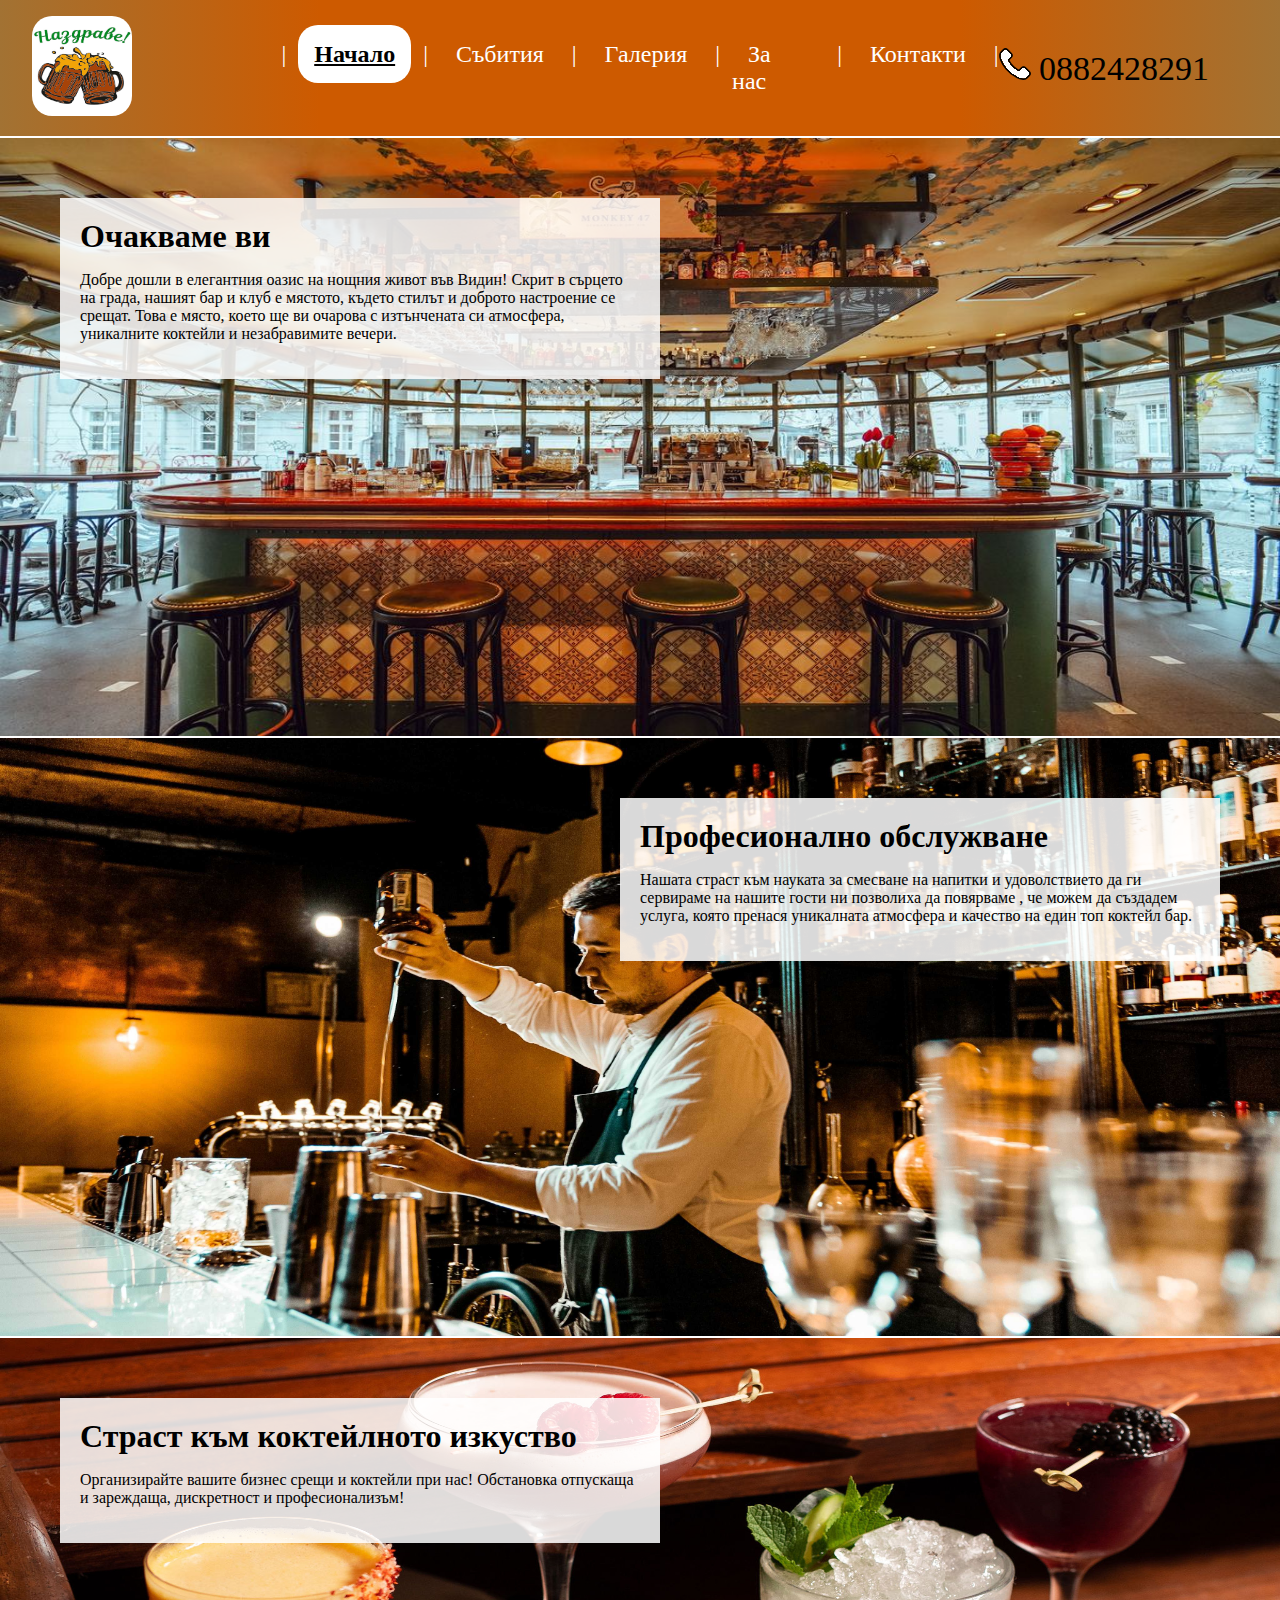
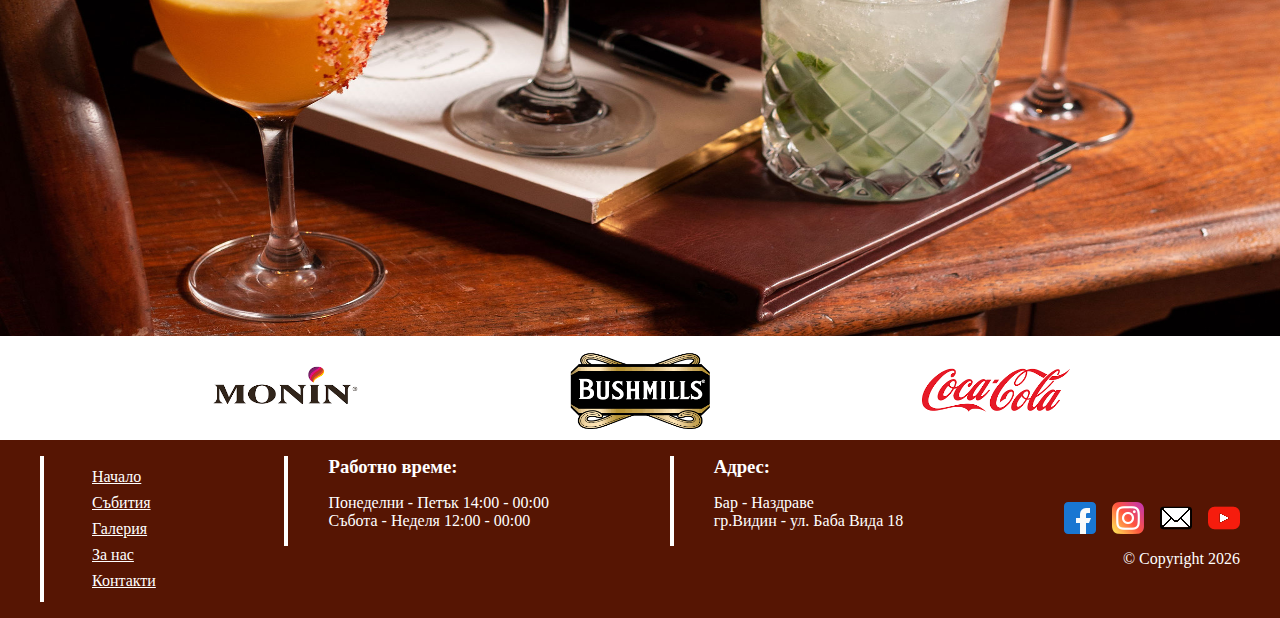
<file: index.html>
<!DOCTYPE html>
<html lang="en">
<head>
    <meta charset="UTF-8">
    <meta name="viewport" content="width=device-width, initial-scale=1.0">
    <link rel="stylesheet" href="css/site.css">
    <link rel="stylesheet" href="css/index.css">
    <link rel="icon" href="images/icons/beer_favicon.png">
    <title>Бар - наздраве</title>
</head>
<body>
    <nav>
        <div class="logo">
            <a href="index.html">
                <img src="./images/logo.jpg" alt="Лого" />
            </a>
        </div>
        <ul class="menu">
            <span>&vert;</span>
            <li>
                <a href="index.html" class="active-menu-link">Начало</a>
            </li>
            <span>&vert;</span>
            <li>
                <a href="event.html">Събития</a>
            </li>
            <span>&vert;</span>
            <li>
                <a href="gallery.html">Галерия</a>
            </li>
            <span>&vert;</span>
            <li>
                <a href="about_us.html">За нас</a>
            </li>
            <span>&vert;</span>
            <li>
                <a href="contact.html">Контакти</a>
            </li>            
            <span>&vert;</span>
        </ul>
        <div class="phone-contact">
            <span><i class="ico-telephone"></i> 0882428291</span>
        </div>
    </nav>
    <main>
        <section id="home-page-content">
            <article>
                <div class="main-card">
                    <h1>Очакваме ви</h1>
                    <p>
                        Добре дошли в елегантния оазис на нощния живот във Видин!
                        Скрит в сърцето на града, нашият бар и клуб е мястото, където стилът и доброто настроение се срещат. 
                        Това е място, което ще ви очарова с изтънчената си атмосфера, уникалните коктейли и незабравимите вечери.
                    </p>
                </div>
                <img src="./images/bar.jpg" alt="Барът">
            </article>
            <article>
                <div class="main-card">
                    <h1>Професионално обслужване</h1>
                    <p>Нашата страст към науката за смесване на напитки и удоволствието да ги сервираме на  нашите гости ни позволиха да повярваме , че можем да създадем услуга, която пренася уникалната атмосфера и качество на един топ коктейл бар.</p>
                </div>
                <img src="./images/bartender.jpg" alt="Барман">
            </article>
            <article>
                <div class="main-card">
                    <h1>Страст към коктейлното изкуство</h1>
                    <p>
                        Организирайте вашите бизнес срещи и коктейли при нас! 
                        Обстановка отпускаща и зареждаща, дискретност и професионализъм!
                    </p>
                </div>
                <img src="./images/coctails.jpg" alt="Коктейли">
            </article>
        </section>
    </main>
    <section id="sponsor-section">
        <img src="images/sponsors/monin.png" alt="Monin sponsor">
        <img src="images/sponsors/bushmills.png" alt="Bushmills sponsor">
        <img src="images/sponsors/cola.png" alt="Cola sponsor">
    </section>
    <footer>
        <div class="footer-menu">
            <ul>
                <li>
                    <a href="index.html">Начало</a>
                </li>
                <li>
                    <a href="event.html">Събития</a>
                </li>
                <li>
                    <a href="gallery.html">Галерия</a>
                </li>
                <li>
                    <a href="about_us.html">За нас</a>
                </li>
                <li>
                    <a href="contact.html">Контакти</a>
                </li>
            </ul>
        </div>
        <div class="working-time">
            <h3>Работно време:</h3>
            <p>
                Понеделни - Петък 14:00 - 00:00
                <br>
                Събота - Неделя 12:00 - 00:00
            </p>
        </div>
        <div class="working-place">
            <h3>Адрес:</h3>
            <p>
                Бар - Наздраве
                <br>
                гр.Видин - ул. Баба Вида 18
            </p>
        </div>
        <div class="footer-link">
            <ul class="social-media-links">
                <li><a href="https://facebook.com" target="_blank"><i class="ico ico-facebook"></i></a></li>
                <li><a href="https://instagram.com" target="_blank"><i class="ico ico-instagram"></i></a></li>
                <li><a href="contact.html#contact-form-wrapper"><i class="ico ico-mail"></i></a></li>
                <li><a href="https://youtube.com" target="_blank"><i class="ico ico-youtube"></i></a></li>
            </ul>
            <span class="copyright">&#169; Copyright 2026</span>
        </div>
    </footer>
</body>
</html>
</file>
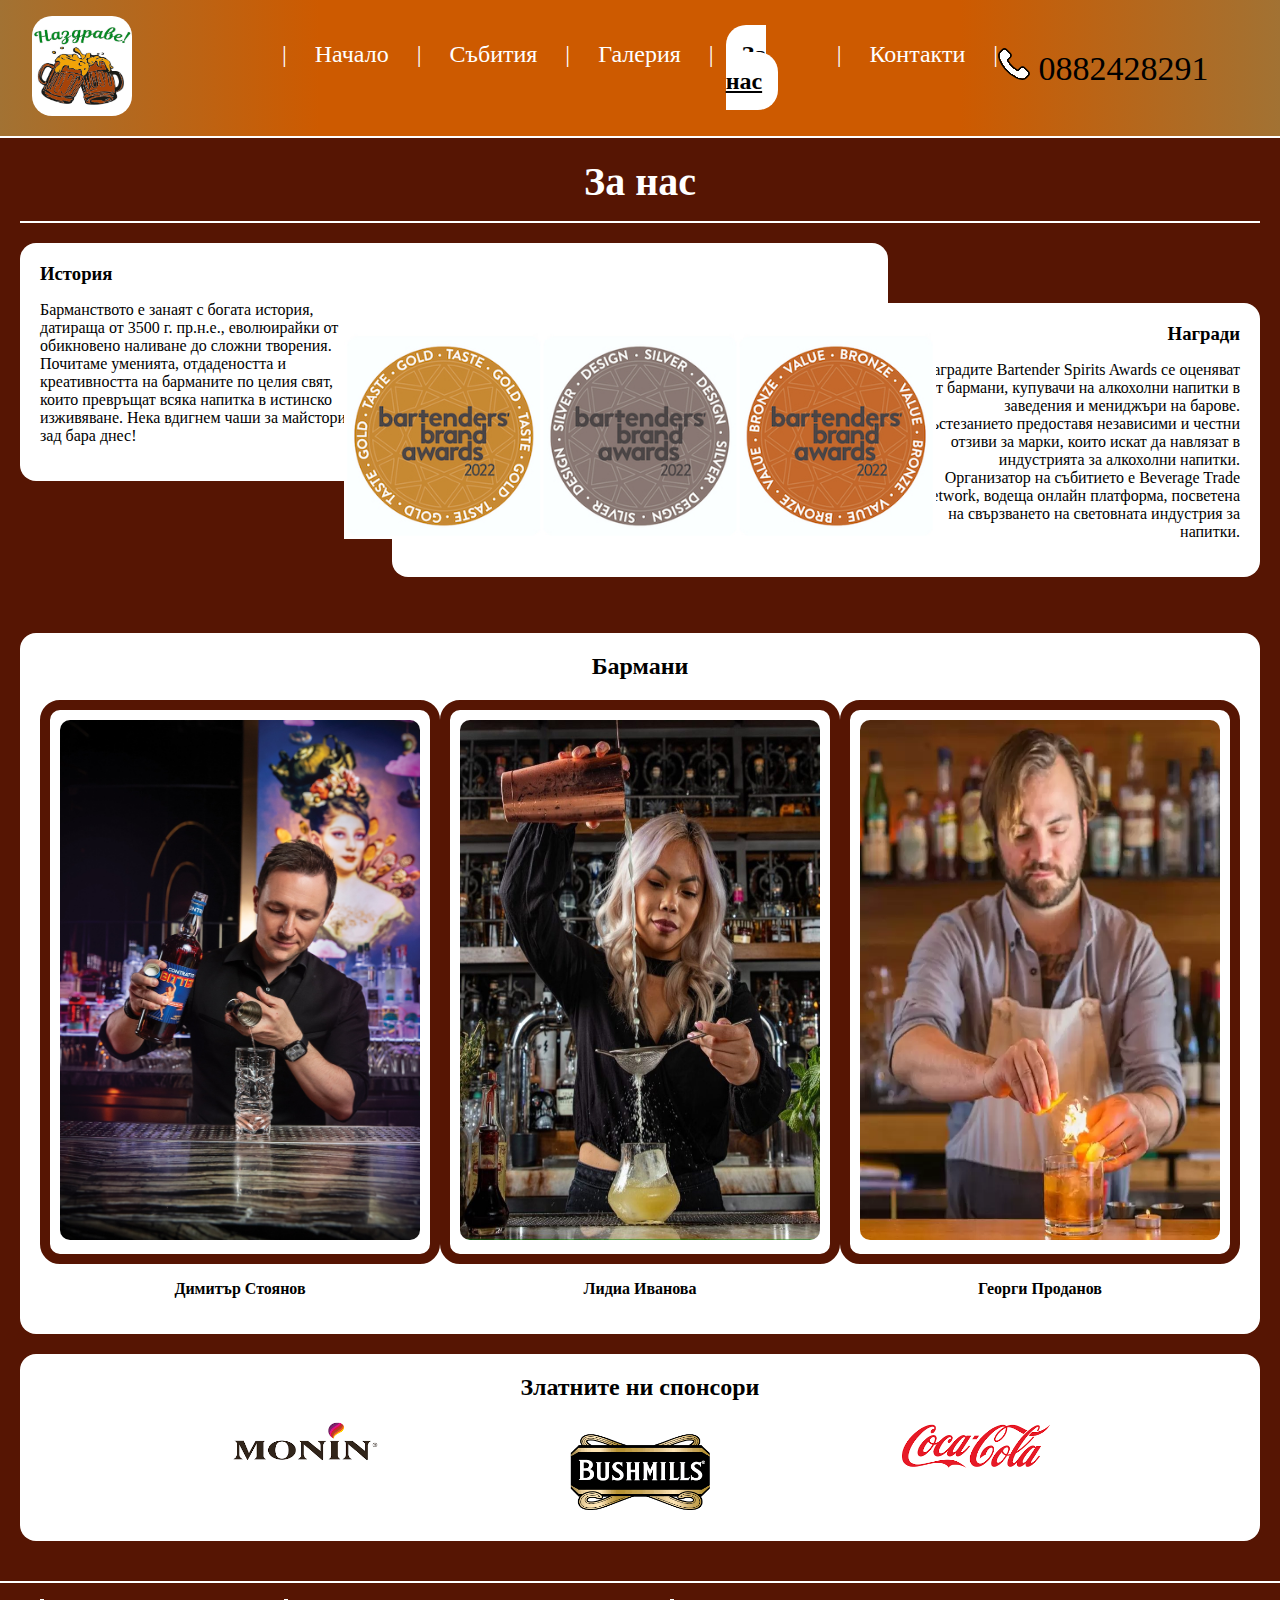
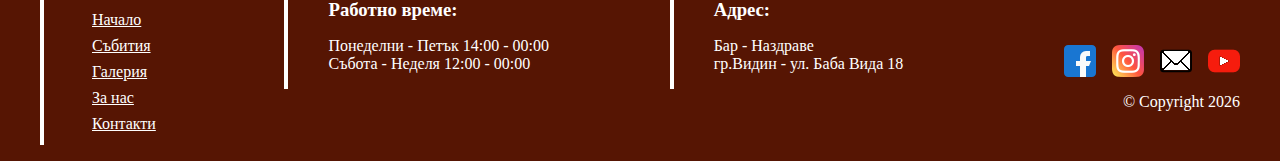
<file: about_us.html>
<!DOCTYPE html>
<html lang="en">
<head>
    <meta charset="UTF-8">
    <meta name="viewport" content="width=device-width, initial-scale=1.0">
    <link rel="stylesheet" href="css/site.css">
    <link rel="stylesheet" href="css/about_us.css">
    <link rel="icon" href="images/icons/beer_favicon.png">
    <title>Бар - наздраве</title>
</head>
<body>
    <nav>
        <div class="logo">
            <a href="index.html">
                <img src="./images/logo.jpg" alt="Лого" />
            </a>
        </div>
        <ul class="menu">
            <span>&vert;</span>
            <li>
                <a href="index.html">Начало</a>
            </li>
            <span>&vert;</span>
            <li>
                <a href="event.html">Събития</a>
            </li>
            <span>&vert;</span>
            <li>
                <a href="gallery.html" >Галерия</a>
            </li>
            <span>&vert;</span>
            <li>
                <a href="about_us.html" class="active-menu-link">За нас</a>
            </li>
            <span>&vert;</span>
            <li>
                <a href="contact.html">Контакти</a>
            </li>            
            <span>&vert;</span>
        </ul>
        <div class="phone-contact">
            <span><i class="ico-telephone"></i> 0882428291</span>
        </div>
    </nav>
    <main>
        <section id="content">
            <header>
                <h1>За нас</h1>
            </header>
            <section class="twins-cards">
                <article>
                    <header>
                        <h3>История</h3>
                    </header>
                    <p>
                        Барманството е занаят с богата история, датираща от 3500 г. пр.н.е., еволюирайки от обикновено наливане до сложни творения. 
                        Почитаме уменията, отдадеността и креативността на барманите по целия свят, които превръщат всяка напитка в истинско изживяване. Нека вдигнем чаши за майсторите зад бара днес!
                    </p>
                </article>
                <article>
                    <header>
                        <h3>Награди</h3>
                    </header>
                    <p>
                        Наградите Bartender Spirits Awards се оценяват от бармани, купувачи на алкохолни напитки в заведения и мениджъри на барове. 
                        Състезанието предоставя независими и честни отзиви за марки, които искат да навлязат в индустрията за алкохолни напитки. 
                        Организатор на събитието е Beverage Trade Network, водеща онлайн платформа, посветена на свързването на световната индустрия за напитки.
                    </p>
                </article>
                <img src="images/bar-award.jpg" alt="Bar award" />
            </section>
            <article id="bartender">
                <header>
                    <h2>Бармани</h3>
                </header>
                <div id="bartender-pictures">
                    <div>
                        <div>
                            <img src="images/bartender_1.jpg" alt="Барман 1">
                        </div>
                        <p><strong>Димитър Стоянов</strong></p>
                    </div>
                    <div>
                        <div>
                            <img src="images/bartender_2.jpg" alt="Барман 2">
                        </div>
                        <p><strong>Лидиа Иванова</strong></p>
                    </div>
                    <div>
                        <div>
                            <img src="images/bartender_3.jpg" alt="Барман 3">
                        </div>
                        <p><strong>Георги Проданов</strong></p>
                    </div>
                </div>
            </article>
            <article>
                <header>
                    <h2>Златните ни спонсори</h3>
                </header>
               <section id="sponsor-section">
                    <img class="ico" src="images/sponsors/monin.png" alt="Monin sponsor">
                    <img class="ico" src="images/sponsors/bushmills.png" alt="Bushmills sponsor">
                    <img class="ico" src="images/sponsors/cola.png" alt="Cola sponsor">
                </section>
            </article>
            </section>
        </section>
    </main>
    <footer>
        <div class="footer-menu">
            <ul>
                <li>
                    <a href="index.html">Начало</a>
                </li>
                <li>
                    <a href="event.html">Събития</a>
                </li>
                <li>
                    <a href="gallery.html">Галерия</a>
                </li>
                <li>
                    <a href="about_us.html">За нас</a>
                </li>
                <li>
                    <a href="contact.html">Контакти</a>
                </li>
            </ul>
        </div>
        <div class="working-time">
            <h3>Работно време:</h3>
            <p>
                Понеделни - Петък 14:00 - 00:00
                <br>
                Събота - Неделя 12:00 - 00:00
            </p>
        </div>
        <div class="working-place">
            <h3>Адрес:</h3>
            <p>
                Бар - Наздраве
                <br>
                гр.Видин - ул. Баба Вида 18
            </p>
        </div>
        <div class="footer-link">
            <ul class="social-media-links">
                <li><a href="https://facebook.com" target="_blank"><i class="ico ico-facebook"></i></a></li>
                <li><a href="https://instagram.com" target="_blank"><i class="ico ico-instagram"></i></a></li>
                <li><a href="contact.html#contact-form-wrapper"><i class="ico ico-mail"></i></a></li>
                <li><a href="https://youtube.com" target="_blank"><i class="ico ico-youtube"></i></a></li>
            </ul>
            <span class="copyright">&#169; Copyright 2026</span>
        </div>
    </footer>
</body>
</html>
</file>
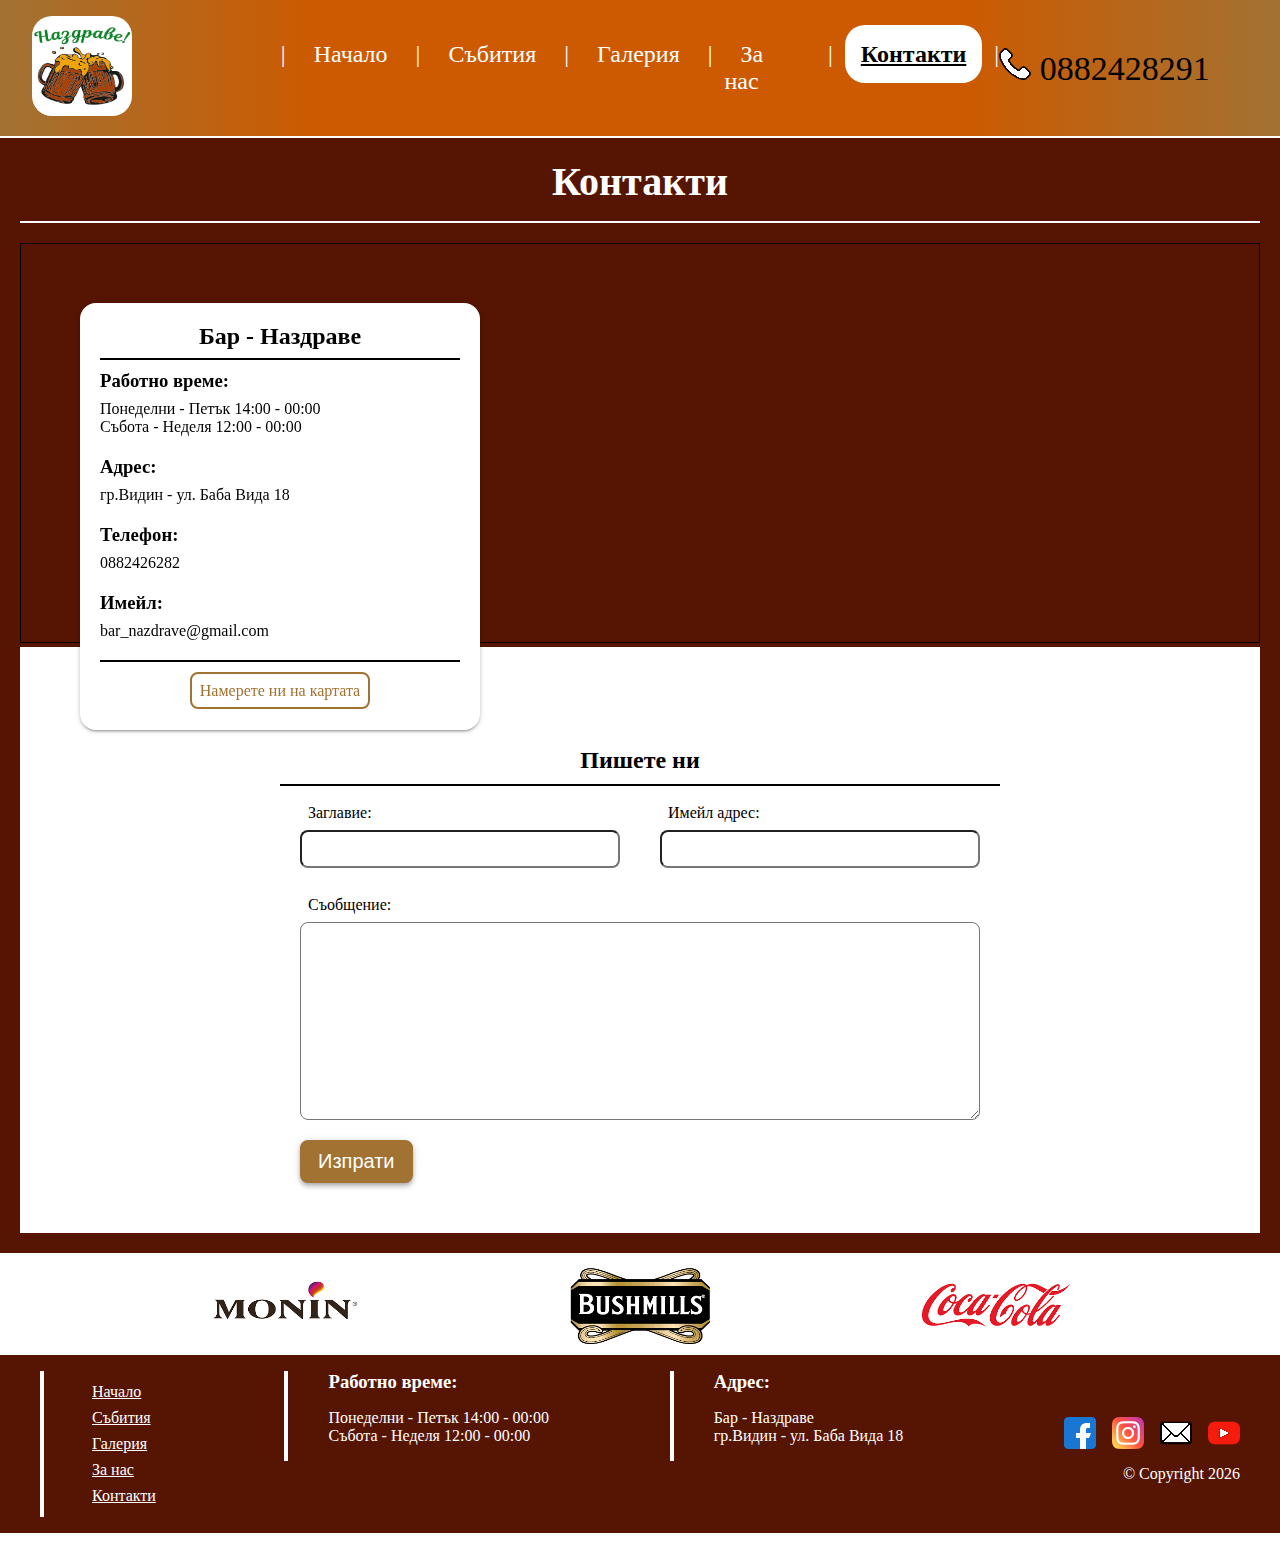
<file: contact.html>
<!DOCTYPE html>
<html lang="en">
<head>
    <meta charset="UTF-8">
    <meta name="viewport" content="width=device-width, initial-scale=1.0">
    <link rel="stylesheet" href="css/site.css">
    <link rel="stylesheet" href="css/contact.css">
    <link rel="icon" href="images/icons/beer_favicon.png">
    <title>Бар - наздраве</title>
</head>
<body>
    <nav>
        <div class="logo">
            <a href="index.html">
                <img src="./images/logo.jpg" alt="Лого" />
            </a>
        </div>
        <ul class="menu">
            <span>&vert;</span>
            <li>
                <a href="index.html">Начало</a>
            </li>
            <span>&vert;</span>
            <li>
                <a href="event.html">Събития</a>
            </li>
            <span>&vert;</span>
            <li>
                <a href="gallery.html" >Галерия</a>
            </li>
            <span>&vert;</span>
            <li>
                <a href="about_us.html">За нас</a>
            </li>
            <span>&vert;</span>
            <li>
                <a href="contact.html" class="active-menu-link">Контакти</a>
            </li>            
            <span>&vert;</span>
        </ul>
        <div class="phone-contact">
            <span><i class="ico-telephone"></i> 0882428291</span>
        </div>
    </nav>
    <main>
        <section id="content">
            <header>
                <h1>Контакти</h1>
            </header>
            <div class="contact-container">
                <iframe width="100%" height="400" src="https://www.openstreetmap.org/export/embed.html?bbox=22.8828102350235%2C43.99148682206668%2C22.88783133029938%2C43.99398379683229&amp;layer=mapnik&amp;marker=43.992735322581844%2C22.885320782661438" style="border: 1px solid black"></iframe>
                <article class="contact-card">
                    <h2>Бар - Наздраве</h2>
                    <div class="contact-details">
                        <div>
                            <h3>Работно време:</h3>
                            <div>Понеделни - Петък 14:00 - 00:00</div>
                            <div>Събота - Неделя 12:00 - 00:00</div>
                        </div>
                        <div>
                            <h3>Адрес:</h3>
                            <div>гр.Видин - ул. Баба Вида 18</div>
                        </div>
                        <div>
                            <h3>Телефон:</h3>
                            <div>0882426282</div>
                        </div>
                        <div>
                            <h3>Имейл:</h3>
                            <div>bar_nazdrave@gmail.com</div>
                        </div>
                    </div>
                    <div class="contact-actions">
                        <a href="https://www.openstreetmap.org/?mlat=43.992735&amp;mlon=22.885321#map=18/43.992735/22.885321" target="_blank">Намерете ни на картата</a>
                    </div>
                </article>
                <div id="contact-form-wrapper">
                    <div id="contact-form">
                        <h2>Пишете ни</h2>
                        <form>
                            <div class="form-group">
                                <label for="msg-title">Заглавие:</label>
                                <input id="msg-title" type="text">
                            </div>
                            <div class="form-group">
                                <label for="msg-email">Имейл адрес:</label>
                                <input id="msg-email" type="text">
                            </div>
                            <div class="form-group">
                                <label for="msg-content">Съобщение:</label>
                                <textarea id="msg-content" rows="10"></textarea>
                            </div>
                            <div class="form-action">
                                <button type="submit">Изпрати</button>
                            </div>
                        </form>
                    </div>
                </div>
            </div>
        </section>
    </main>
    <section id="sponsor-section">
        <img src="images/sponsors/monin.png" alt="Monin sponsor">
        <img src="images/sponsors/bushmills.png" alt="Bushmills sponsor">
        <img src="images/sponsors/cola.png" alt="Cola sponsor">
    </section>
    <footer>
        <div class="footer-menu">
            <ul>
                <li>
                    <a href="index.html">Начало</a>
                </li>
                <li>
                    <a href="event.html">Събития</a>
                </li>
                <li>
                    <a href="gallery.html">Галерия</a>
                </li>
                <li>
                    <a href="about_us.html">За нас</a>
                </li>
                <li>
                    <a href="contact.html">Контакти</a>
                </li>
            </ul>
        </div>
        <div class="working-time">
            <h3>Работно време:</h3>
            <p>
                Понеделни - Петък 14:00 - 00:00
                <br>
                Събота - Неделя 12:00 - 00:00
            </p>
        </div>
        <div class="working-place">
            <h3>Адрес:</h3>
            <p>
                Бар - Наздраве
                <br>
                гр.Видин - ул. Баба Вида 18
            </p>
        </div>
        <div class="footer-link">
            <ul class="social-media-links">
                <li><a href="https://facebook.com" target="_blank"><i class="ico ico-facebook"></i></a></li>
                <li><a href="https://instagram.com" target="_blank"><i class="ico ico-instagram"></i></a></li>
                <li><a href="contact.html#contact-form-wrapper"><i class="ico ico-mail"></i></a></li>
                <li><a href="https://youtube.com" target="_blank"><i class="ico ico-youtube"></i></a></li>
            </ul>
            <span class="copyright">&#169; Copyright 2026</span>
        </div>
    </footer>
</body>
</html>
</file>
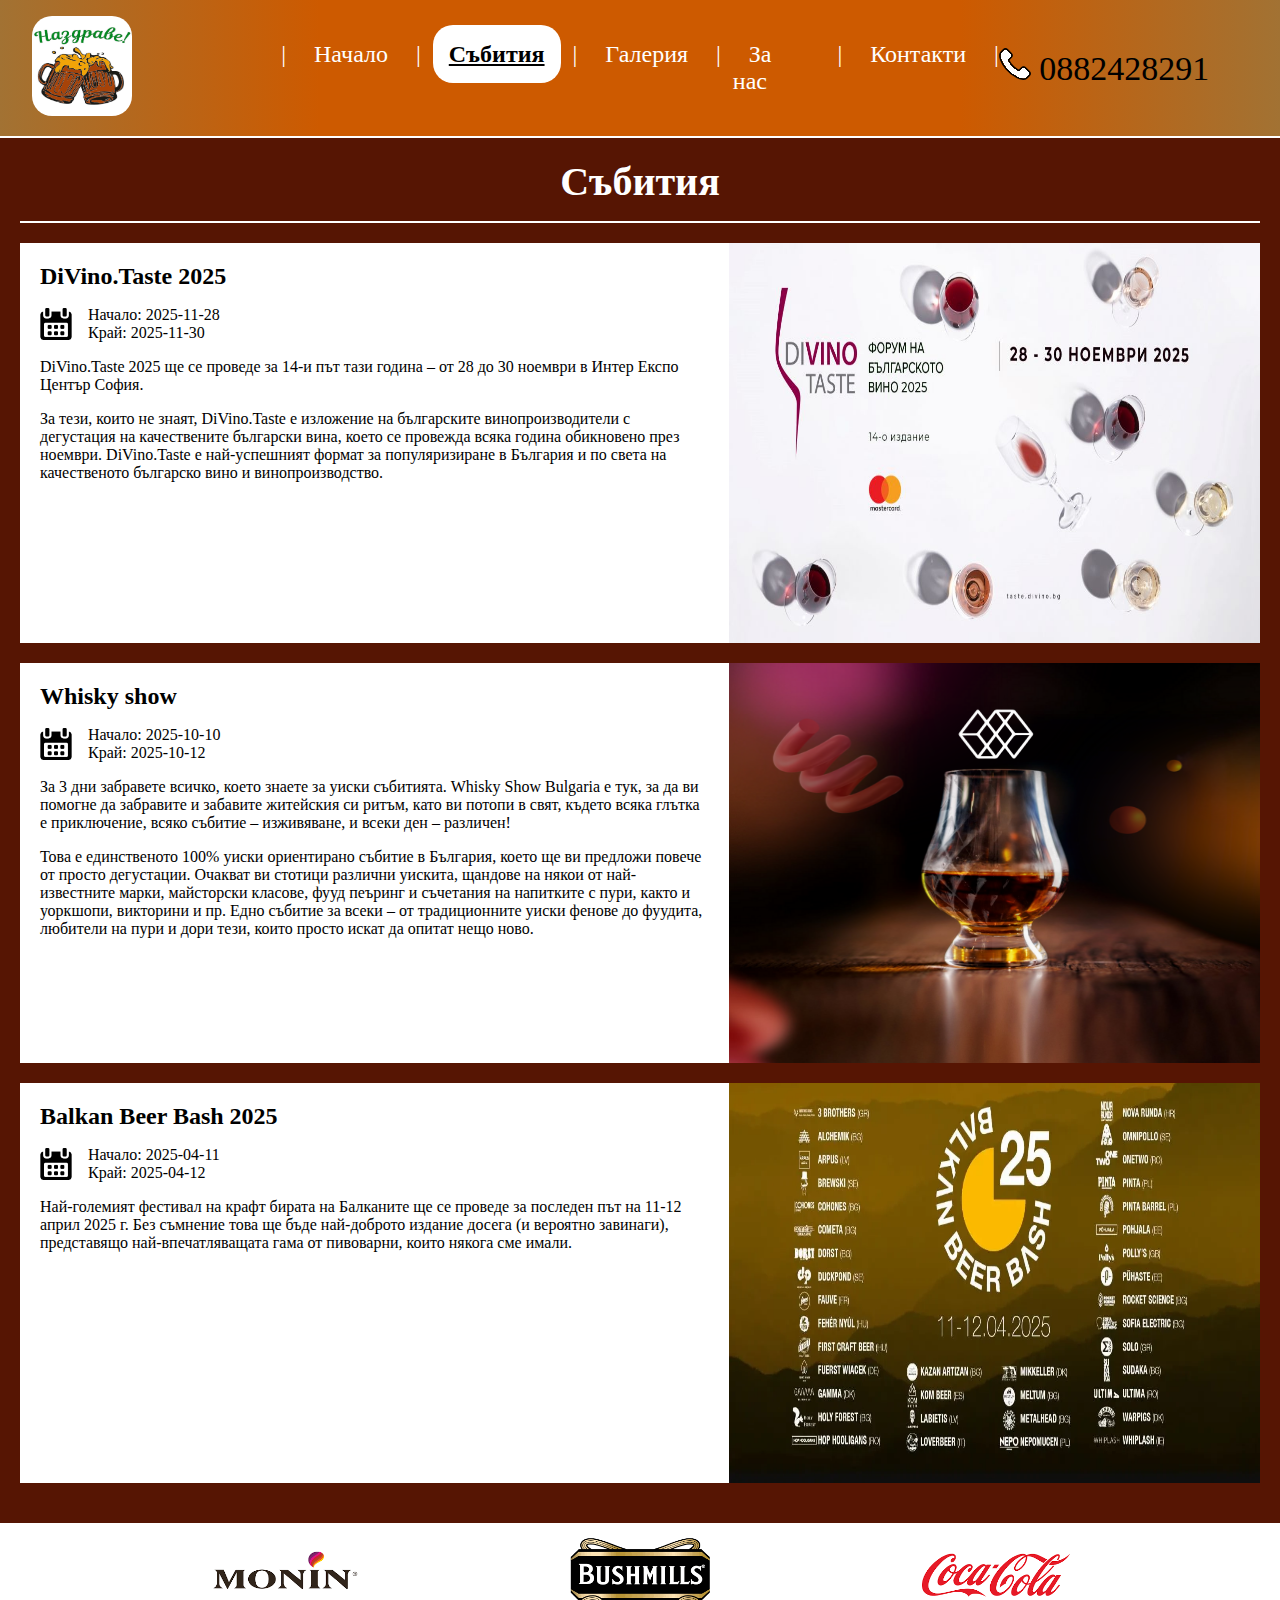
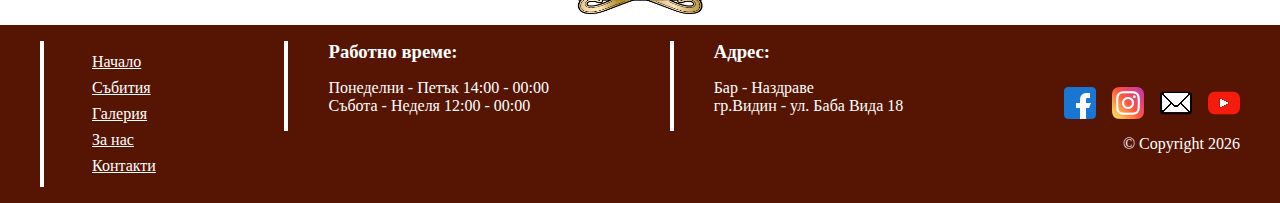
<file: event.html>
<!DOCTYPE html>
<html lang="en">
<head>
    <meta charset="UTF-8">
    <meta name="viewport" content="width=device-width, initial-scale=1.0">
    <link rel="stylesheet" href="css/site.css">
    <link rel="stylesheet" href="css/event.css">    
    <link rel="icon" href="images/icons/beer_favicon.png">
    <title>Бар - наздраве</title>
</head>
<body>
    <nav>
        <div class="logo">
            <a href="index.html">
                <img src="./images/logo.jpg" alt="Лого" />
            </a>
        </div>
        <ul class="menu">
            <span>&vert;</span>
            <li>
                <a href="index.html">Начало</a>
            </li>
            <span>&vert;</span>
            <li>
                <a href="event.html" class="active-menu-link">Събития</a>
            </li>
            <span>&vert;</span>
            <li>
                <a href="gallery.html" >Галерия</a>
            </li>
            <span>&vert;</span>
            <li>
                <a href="about_us.html">За нас</a>
            </li>
            <span>&vert;</span>
            <li>
                <a href="contact.html">Контакти</a>
            </li>            
            <span>&vert;</span>
        </ul>
        <div class="phone-contact">
            <span><i class="ico-telephone"></i> 0882428291</span>
        </div>
    </nav>
    <main>
        <section id="content">
            <header>
                <h1>Събития</h1>
            </header>
            <article class="event-card">
                <div>
                    <h2>DiVino.Taste 2025</h2>
                    <p class="event-dates">
                        <i class="ico-calendar"></i>
                        Начало: 2025-11-28
                        <br>
                        Край: 2025-11-30
                    </p>
                    <p>DiVino.Taste 2025 ще се проведе за 14-и път тази година – от 28 до 30 ноември в Интер Експо Център София.</p>
                    <p>
                        За тези, които не знаят, DiVino.Taste е изложение на българските винопроизводители с дегустация на качествените български вина, което се провежда всяка година обикновено през ноември. 
                        DiVino.Taste е най-успешният формат за популяризиране в България и по света на качественото българско вино и винопроизводство.
                    </p>
                </div>
                <img src="./images/events/Divino-taste-2025-1.jpg" alt="DiVino.Taste 2025">
            </article>
            <article class="event-card">
                <div>
                    <h2>Whisky show</h2>
                    <p class="event-dates">
                        <i class="ico-calendar"></i> 
                        Начало: 2025-10-10
                        <br>
                        Край: 2025-10-12
                    </p>
                    <p>
                        За 3 дни забравете всичко, което знаете за уиски събитията. 
                        Whisky Show Bulgaria е тук, за да ви помогне да забравите и забавите житейския си ритъм, като ви потопи в свят, където всяка глътка е приключение, всяко събитие – изживяване, и всеки ден – различен!
                    </p>
                    <p>
                        Това е единственото 100% уиски ориентирано събитие в България, което ще ви предложи повече от просто дегустации. 
                        Очакват ви стотици различни уискита, щандове на някои от най-известните марки, майсторски класове, фууд пеъринг и съчетания на напитките с пури, както и уоркшопи, викторини и пр. 
                        Едно събитие за всеки – от традиционните уиски фенове до фуудита, любители на пури и дори тези, които просто искат да опитат нещо ново.
                    </p>
                </div>
                <img src="./images/events/whysky_show.png" alt="Whisky show">
            </article>
            <article class="event-card">
                <div>
                    <h2>Balkan Beer Bash 2025</h2>
                    <p class="event-dates">
                        <i class="ico-calendar"></i>
                        Начало: 2025-04-11
                        <br />
                        Край: 2025-04-12
                    </p>
                    <p>
                        Най-големият фестивал на крафт бирата на Балканите ще се проведе за последен път на 11-12 април 2025 г. 
                        Без съмнение това ще бъде най-доброто издание досега (и вероятно завинаги), представящо най-впечатляващата гама от пивоварни, които някога сме имали.
                    </p>
                </div>
                <img src="./images/events/balkan_beer_bash_2025.png" alt="Balkan Beer Bash 2025">
            </article>
        </section>
    </main>
    <section id="sponsor-section">
        <img src="images/sponsors/monin.png" alt="Monin sponsor">
        <img src="images/sponsors/bushmills.png" alt="Bushmills sponsor">
        <img src="images/sponsors/cola.png" alt="Cola sponsor">
    </section>
    <footer>
        <div class="footer-menu">
            <ul>
                <li>
                    <a href="index.html">Начало</a>
                </li>
                <li>
                    <a href="event.html">Събития</a>
                </li>
                <li>
                    <a href="gallery.html">Галерия</a>
                </li>
                <li>
                    <a href="about_us.html">За нас</a>
                </li>
                <li>
                    <a href="contact.html">Контакти</a>
                </li>
            </ul>
        </div>
        <div class="working-time">
            <h3>Работно време:</h3>
            <p>
                Понеделни - Петък 14:00 - 00:00
                <br>
                Събота - Неделя 12:00 - 00:00
            </p>
        </div>
        <div class="working-place">
            <h3>Адрес:</h3>
            <p>
                Бар - Наздраве
                <br>
                гр.Видин - ул. Баба Вида 18
            </p>
        </div>
        <div class="footer-link">
            <ul class="social-media-links">
                <li><a href="https://facebook.com" target="_blank"><i class="ico ico-facebook"></i></a></li>
                <li><a href="https://instagram.com" target="_blank"><i class="ico ico-instagram"></i></a></li>
                <li><a href="contact.html#contact-form-wrapper"><i class="ico ico-mail"></i></a></li>
                <li><a href="https://youtube.com" target="_blank"><i class="ico ico-youtube"></i></a></li>
            </ul>
            <span class="copyright">&#169; Copyright 2026</span>
        </div>
    </footer>
</body>
</html>
</file>
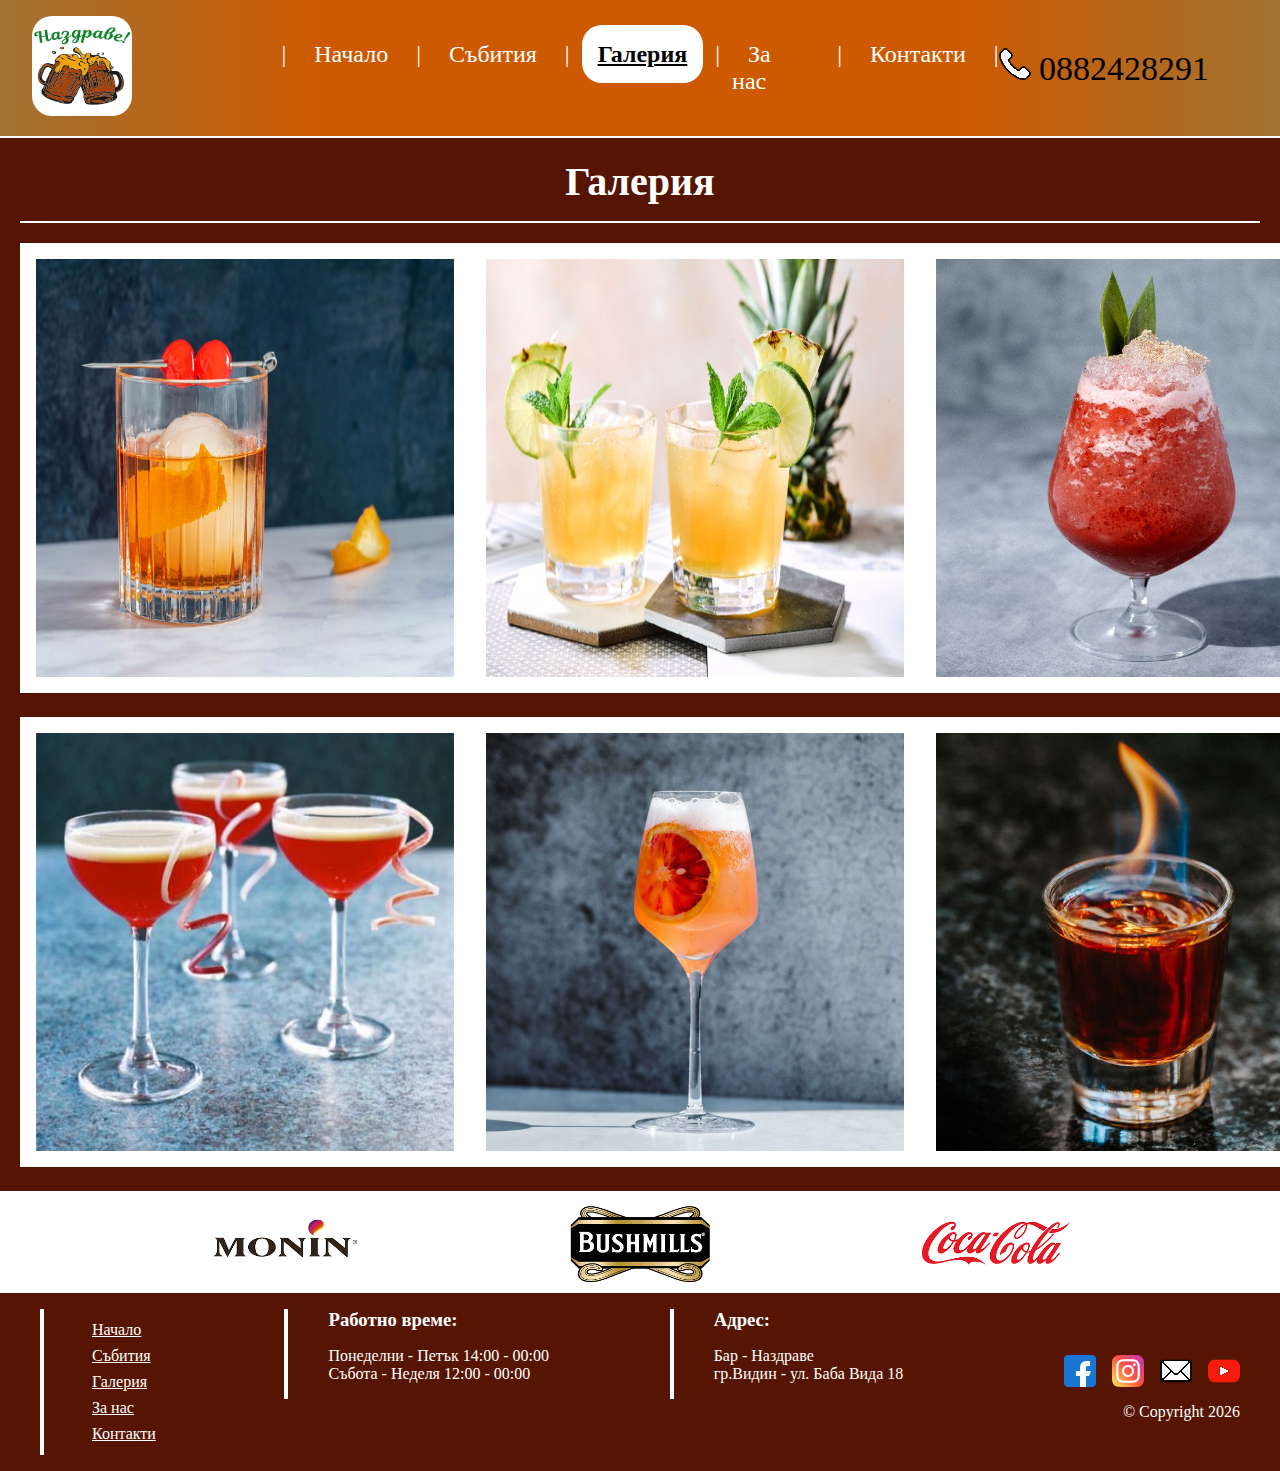
<file: gallery.html>
<!DOCTYPE html>
<html lang="en">
<head>
    <meta charset="UTF-8">
    <meta name="viewport" content="width=device-width, initial-scale=1.0">
    <link rel="stylesheet" href="css/site.css">
    <link rel="stylesheet" href="css/gallery.css">    
    <link rel="icon" href="images/icons/beer_favicon.png">
    <title>Бар - наздраве</title>
</head>
<body>
    <nav>
        <div class="logo">
            <a href="index.html">
                <img src="./images/logo.jpg" alt="Лого" />
            </a>
        </div>
        <ul class="menu">
            <span>&vert;</span>
            <li>
                <a href="index.html">Начало</a>
            </li>
            <span>&vert;</span>
            <li>
                <a href="event.html">Събития</a>
            </li>
            <span>&vert;</span>
            <li>
                <a href="gallery.html" class="active-menu-link">Галерия</a>
            </li>
            <span>&vert;</span>
            <li>
                <a href="about_us.html">За нас</a>
            </li>
            <span>&vert;</span>
            <li>
                <a href="contact.html">Контакти</a>
            </li>            
            <span>&vert;</span>
        </ul>
        <div class="phone-contact">
            <span><i class="ico-telephone"></i> 0882428291</span>
        </div>
    </nav>
    <main>
        <section id="content">
            <header>
                <h1>Галерия</h1>
            </header>
            <div id="gallery">
                <div class="gallery-card">
                    <img src="images/gallery/old-fashioned-cocktail.jpg" alt="Old fashioned">
                </div>
                <div class="gallery-card">
                    <img src="images/gallery/mai-tai.jpg" alt="Mai tai">
                </div>
                <div class="gallery-card">
                    <img src="images/gallery/angostura-colada.jpg" alt="Angostura colada">
                </div>
                <div class="gallery-card">
                    <img src="images/gallery/recipe-legacy.jpg" alt="Legacy coctail">
                </div>
                <div class="gallery-card">
                    <img src="images/gallery/colletti_royale.jpg" alt="Colletti royale">
                </div>
                <div class="gallery-card">
                    <img src="images/gallery/flaming-dr-pepper-shots.jpg" alt="Flaming dr. pepper shot">
                </div>
            </div>
        </section>
    </main>
    <section id="sponsor-section">
        <img src="images/sponsors/monin.png" alt="Monin sponsor">
        <img src="images/sponsors/bushmills.png" alt="Bushmills sponsor">
        <img src="images/sponsors/cola.png" alt="Cola sponsor">
    </section>
    <footer>
        <div class="footer-menu">
            <ul>
                <li>
                    <a href="index.html">Начало</a>
                </li>
                <li>
                    <a href="event.html">Събития</a>
                </li>
                <li>
                    <a href="gallery.html">Галерия</a>
                </li>
                <li>
                    <a href="about_us.html">За нас</a>
                </li>
                <li>
                    <a href="contact.html">Контакти</a>
                </li>
            </ul>
        </div>
        <div class="working-time">
            <h3>Работно време:</h3>
            <p>
                Понеделни - Петък 14:00 - 00:00
                <br>
                Събота - Неделя 12:00 - 00:00
            </p>
        </div>
        <div class="working-place">
            <h3>Адрес:</h3>
            <p>
                Бар - Наздраве
                <br>
                гр.Видин - ул. Баба Вида 18
            </p>
        </div>
        <div class="footer-link">
            <ul class="social-media-links">
                <li><a href="https://facebook.com" target="_blank"><i class="ico ico-facebook"></i></a></li>
                <li><a href="https://instagram.com" target="_blank"><i class="ico ico-instagram"></i></a></li>
                <li><a href="contact.html#contact-form-wrapper"><i class="ico ico-mail"></i></a></li>
                <li><a href="https://youtube.com" target="_blank"><i class="ico ico-youtube"></i></a></li>
            </ul>
            <span class="copyright">&#169; Copyright 2026</span>
        </div>
    </footer>
    <div id="gallery-picker">
        <span id="close-gallery-picker">&#10006;</span>
        <div id="picture-control">
            <div><span id="move-to-left-picture">&lt;</span></div>
            <img src="images/bar.jpg" alt="selected-picture" />
            <div><span id="move-to-right-picture">&gt;</span></div>
        </div>
    </div>
    <script src="js/gallery.js"></script>
</body>
</html>
</file>
<file: css/site.css>
* {
    box-sizing: border-box;
}

html {
    font-size: 16px;
}

body {
    font-family: cursive;
    margin: 0px;
    padding: 0px;
}

h1, h2, h3 {
    margin: 0px;
    padding: 0px;
}

ul {
    list-style: none;
    padding: 0px;
    margin: 0px;
}

nav {
    background-image: linear-gradient(to right, #a27233, #cd5a00, #cd5a00, #cd5a00, #a27233);
    display: flex;
    flex-direction: row;
    justify-content: space-between;
    align-items: center;
    padding: 16px 32px;
}

.logo {
    width: 250px;
}

.logo img {
    width: 100px;
    height: 100px;
    border-radius: 20%;
    transition: transform 0.5s;
}

.logo img:hover {
    transform: scale(1.25);
}

nav ul.menu {
    font-size: 24px;
    display: flex;
    flex-direction: row;
    gap: 12px;
    color: white;
}

nav ul.menu a {
    text-decoration: none;
    color: white;
    padding: 16px;
    border-radius: 20px;
}

nav ul.menu a.active-menu-link {
    font-weight: bold;
}

nav ul.menu a:hover, nav ul.menu a.active-menu-link {
    text-decoration: underline;
    color: black;
    background-color: white;
}

nav .phone-contact {
    width: 250px;
    font-size: 34px;
}

main {
    padding: 0;
}

#content {
    border-top: 2px solid white;
    border-bottom: 2px solid white;
    color: white;
    background-color: #561503;
    padding: 20px;
}

#content > header > h1 {
    text-align: center;
    margin: 0px 0px 20px;
    padding-bottom: 16px;
    border-bottom: 2px solid white;
    font-size: 40px;
}

footer {
    background-color: #561503;
    color: white;
    padding: 16px 40px;
    display: flex;
    flex-direction: row;
    justify-content: space-between;
    align-items: stretch;
}

footer > * {
    border-left: 4px solid white;
    padding-left: 40px;
    height: 100%;
}

.footer-menu ul {
    display: flex;
    flex-direction: column;
    gap: 8px;
    margin: 12px 0px;
}

.footer-menu ul li a {
    color: white;
    text-decoration: underline;
    padding: 4px 8px;
    border-radius: 8px;
}

.footer-menu ul li a:hover {
    background-color: white;
    color: black;
}

.footer-link {
    text-align: right;
    align-self: center;
    border-left: none;
}

.social-media-links {
    display: flex;
    flex-direction: row;
    gap: 16px;    
    margin: 12px 0px;
}

.ico-facebook {
    content: url("../images/icons/facebook_32.png");
}

.ico-instagram {
    content: url("../images/icons/instagram_32.png");
}

.ico-mail {
    content: url("../images/icons/mail_32.png");
}

.ico-youtube {
    content: url("../images/icons/youtube_32.png");
}

.ico-telephone {
    content: url("../images/icons/telephone_32.png");
}

.ico-calendar {
    content: url("../images/icons/calendar_32.png");
}

.ico {
    transition: transform 0.25s;
}

.ico:hover {
    transform: scale(1.3);
}

#sponsor-section {
    display: flex;
    flex-direction: row;
    justify-content: space-evenly;
    padding: 10px;
}

#sponsor-section img {
    width: 160px;
    height: 80px;
}
</file>
<file: css/index.css>
#home-page-content {
    border-top: 2px solid white;
    border-bottom: 2px solid white;
    color: white;
}

#home-page-content article {
    position: relative;
    height: 600px;
    border-bottom: 2px solid white;
}

#home-page-content article .main-card {
    background-color: rgb(255 255 255 / 85%);
    color: black;
    width: 600px;
    padding: 20px;
    position: absolute;
    top: 60px;
}

#home-page-content article:nth-child(odd) .main-card {
    left: 60px;
}

#home-page-content article:nth-child(even) .main-card {
    right: 60px;
}

#home-page-content img {
    position: absolute;
    left: 0;
    top: 0;
    width: 100%;
    height: 100%;
    z-index: -1;
}
</file>
<file: css/about_us.css>
.twins-cards {
    position: relative;
    margin: 0px 0px 180px;
}

#content article {
    background-color: white;
    color: black;
    padding: 20px;
    border-radius: 16px;
    text-align: justify;
    margin-bottom: 20px;
}

#content .twins-cards article {
    width: 70%;
}

.twins-cards article:nth-child(odd) header,
.twins-cards article:nth-child(odd) p {
    text-align: left;
}

.twins-cards article:nth-child(even) header,
.twins-cards article:nth-child(even) p {
    text-align: right;
}

.twins-cards header {
    text-align: center;
}

#content .twins-cards article:nth-child(odd) {
    position: absolute;
    top: 0;
    left: 0;
    padding-right: 42%;
}

#content .twins-cards article:nth-child(even) {
    position: absolute;
    top: 60px;
    right: 0;
    padding-left: 42%; 
}

#content > article > header {
    text-align: center;
}

.twins-cards img {
    position: relative;
    top: 90px;    
    left: 50%;
    transform: translate(-50%, 0);
    width: 592px;
    height: 206px;
}

#content article h2 {
    margin-bottom: 20px;
}

#bartender-pictures {
    display: flex;
    flex-direction: row;
    justify-content: space-evenly;
}

#bartender-pictures > div > div {
    border: 10px solid #561503;
    border-radius: 20px;
}

#bartender-pictures > div > div > img {
    height: 540px;
    width: 380px;
    border: 10px solid white;
    border-radius: 20px;
}

#bartender-pictures p {
    text-align: center;
}

#sponsor-section img:nth-child(odd) {
    position: relative;
    bottom: 25px;
}
</file>
<file: css/contact.css>
.contact-container {
    position: relative;
}

.contact-card {
    background-color: white;
    color: black;
    border-radius: 16px;
    position: absolute;
    top: 60px;
    left: 60px;
    padding: 20px;
    min-width: 400px;
    box-shadow: 0 2px 2px 0 rgba(0,0,0,.14), 0 3px 1px -2px rgba(0,0,0,.12), 0 1px 5px 0 rgba(0,0,0,.2);
}

.contact-card h2, 
.contact-card h3 {
    margin-top: 0;
    margin-bottom: 8px;
} 

.contact-card h2 {
    text-align: center;
}

.contact-card > .contact-details {
    border-top: 2px solid black;
    border-bottom: 2px solid black;
    padding: 10px 0px 0px;
}

.contact-card > .contact-details > div {
    margin-bottom: 20px;
}

.contact-actions {
    text-align: center;
    padding: 20px 0px 10px;
}

.contact-actions a {
    color: #a27233;
    text-decoration: none;
    padding: 8px;
    border: 2px solid #a27233;  
    border-radius: 8px;  
}

.contact-actions a:hover {
    background-color: #a27233;
    color: white;
}

#contact-form-wrapper {
    background-color: white;
    color: black;
    padding: 100px 20px 40px;
}

#contact-form {
    width: 60%;
    margin: auto;
}

#contact-form > h2 {
    text-align: center;
    border-bottom: 2px solid black;
    padding-bottom: 10px;
    margin-bottom: 0px;
}

#contact-form > form {
    display: grid;
    grid-template-columns: 1fr 1fr;
}

.form-group,
.form-action {
    padding: 10px 20px;
}

.form-group > * {
    display: block;
    width: 100%;
    padding: 8px;
}

#contact-form > form .form-group:nth-child(3) {
    grid-column: 1 / 3; /* grid-column: grid-column-start / grid-column-end; */
}

.form-group > input,
.form-group > textarea,
.form-action > button  {
    border-radius: 8px;
    font-size: 16px;
}

.form-action button {
    background-color: #a27233;
    color: white;
    text-decoration: none;
    padding: 8px 16px;
    border: 2px solid #a27233;  
    border-radius: 8px;  
    font-size: 20px;
    box-shadow: 0 4px 5px 0 rgba(0,0,0,.14), 0 1px 10px 0 rgba(0,0,0,.12), 0 2px 4px -1px rgba(0,0,0,.2);
}

.form-action button:hover {
    background-color: white;
    color: #a27233;
    cursor: pointer;
}
</file>
<file: css/event.css>
.event-card {
    background-color: white;
    display: grid;
    grid-template-columns: 4fr 3fr;
    grid-template-rows: 400px;
    color: black;
    margin-bottom: 20px;
    justify-content: space-between;
}

.event-card img {
    width: 100%;
    height: 100%;
}

.event-card > div {
    padding: 20px;
}

.event-card > div > h2 {
    margin-top: 0;
}

.event-card .event-dates {
    position: relative;
    padding-left: 48px;
}

.event-card .event-dates .ico-calendar {
    position: absolute;
    top: 50%;
    left: 0;
    transform: translate(0, -50%);
}
</file>
<file: css/gallery.css>
#gallery {
    display: grid;
    grid-template-columns: auto auto auto;
    justify-content: space-evenly;
    row-gap: 20px;
}

.gallery-card img {
    width: 450px;
    height: 450px;
    border: 16px solid white;
}

.gallery-card img:hover {
    cursor: pointer;
}

#gallery-picker {
    width: 100%;
    height: 100%;
    background-color: rgba(0, 0, 0, 80%);
    display: none;
    position: fixed;
    top: 0;
    left: 0;
    z-index: 1000;
    padding: 60px 200px;
}

#picture-control {
    display: grid;
    grid-template-columns: 60px auto 60px;
    justify-content: center;
    align-items: center;
    color: white;
    vertical-align: middle;
    position: relative;
    top: 50%;
    left: 0;
    transform: translate(0, -50%);
}

#picture-control span {
    padding: 10px;
    margin: 8px;
    font-size: 48px;
    text-align: center;
}   

#picture-control span:hover {
    cursor: pointer;
    background-color: white;
    color: black;
}

#picture-control img {
    max-width: 60vw;
    max-height: 80vh;
    min-width: 400px;
    min-height: 400px;
}

#close-gallery-picker {
    position: absolute;
    top: 20px;
    right: 20px;
    color: white;
}

#close-gallery-picker:hover {
    cursor: pointer;
}
</file>
